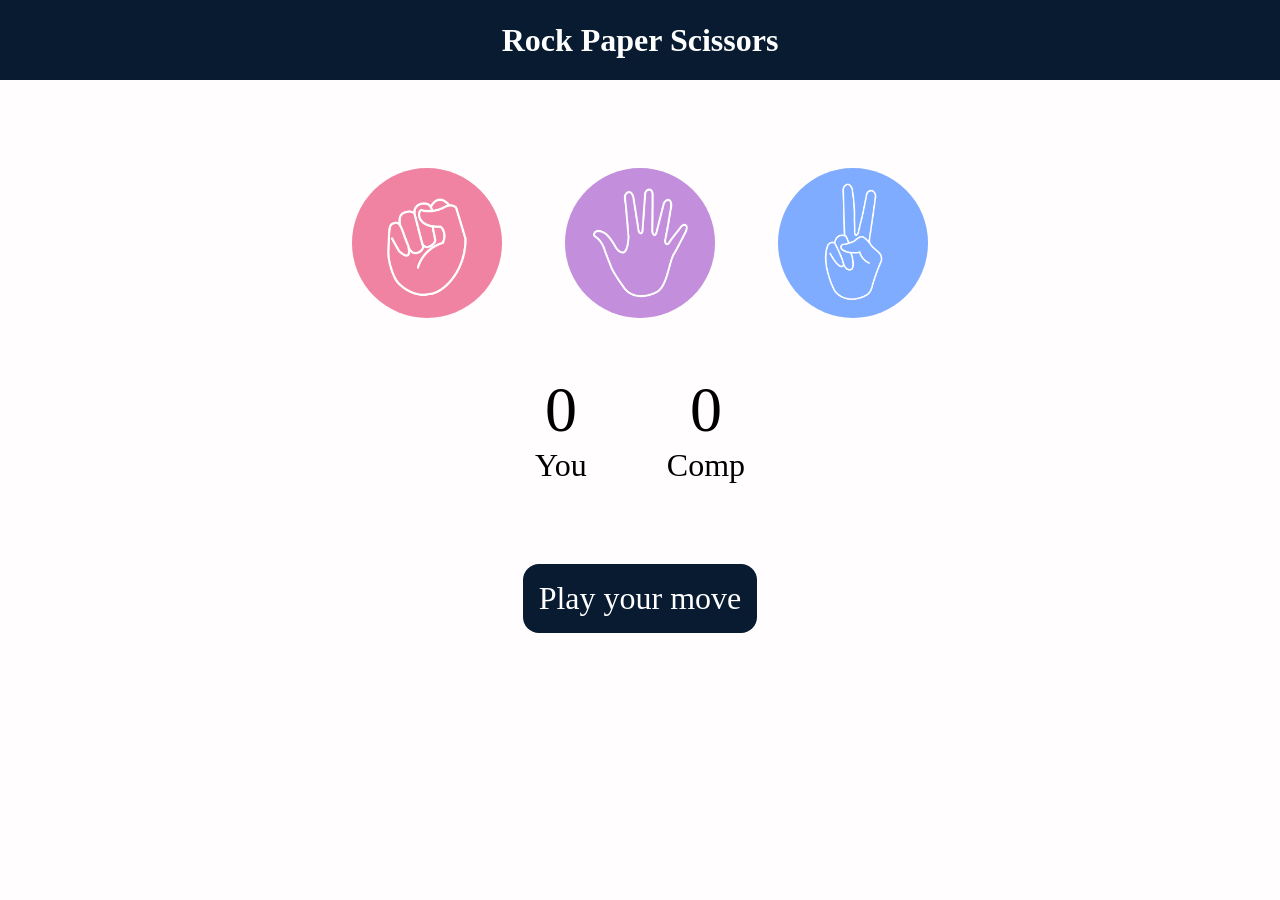
<file: rock paper scisor/index.html>
<!doctype html>
<html lang="en">
  <head>
    <meta charset="UTF-8" />
    <meta name="viewport" content="width=device-width, initial-scale=1.0" />
    <title>Rock Paper Scissors Game</title>
    <link rel="stylesheet" href="style.css" />
  </head>
  <body>
    <h1>Rock Paper Scissors</h1>
    <div class="choices">
      <div class="choice" id="rock">
        <img src="rock.png" />
      </div>
      <div class="choice" id="paper">
        <img src="paper.png" />
      </div>
      <div class="choice" id="scissors">
        <img src="scissors.png" />
      </div>
    </div>

    <div class="score-board">
      <div class="score">
        <p id="user-score">0</p>
        <p>You</p>
      </div>
      <div class="score">
        <p id="comp-score">0</p>
        <p>Comp</p>
      </div>
    </div>

    <div class="msg-container">
      <p id="msg">Play your move</p>
    </div>
    <script src="app.js"></script>
  </body>
</html>
</file>
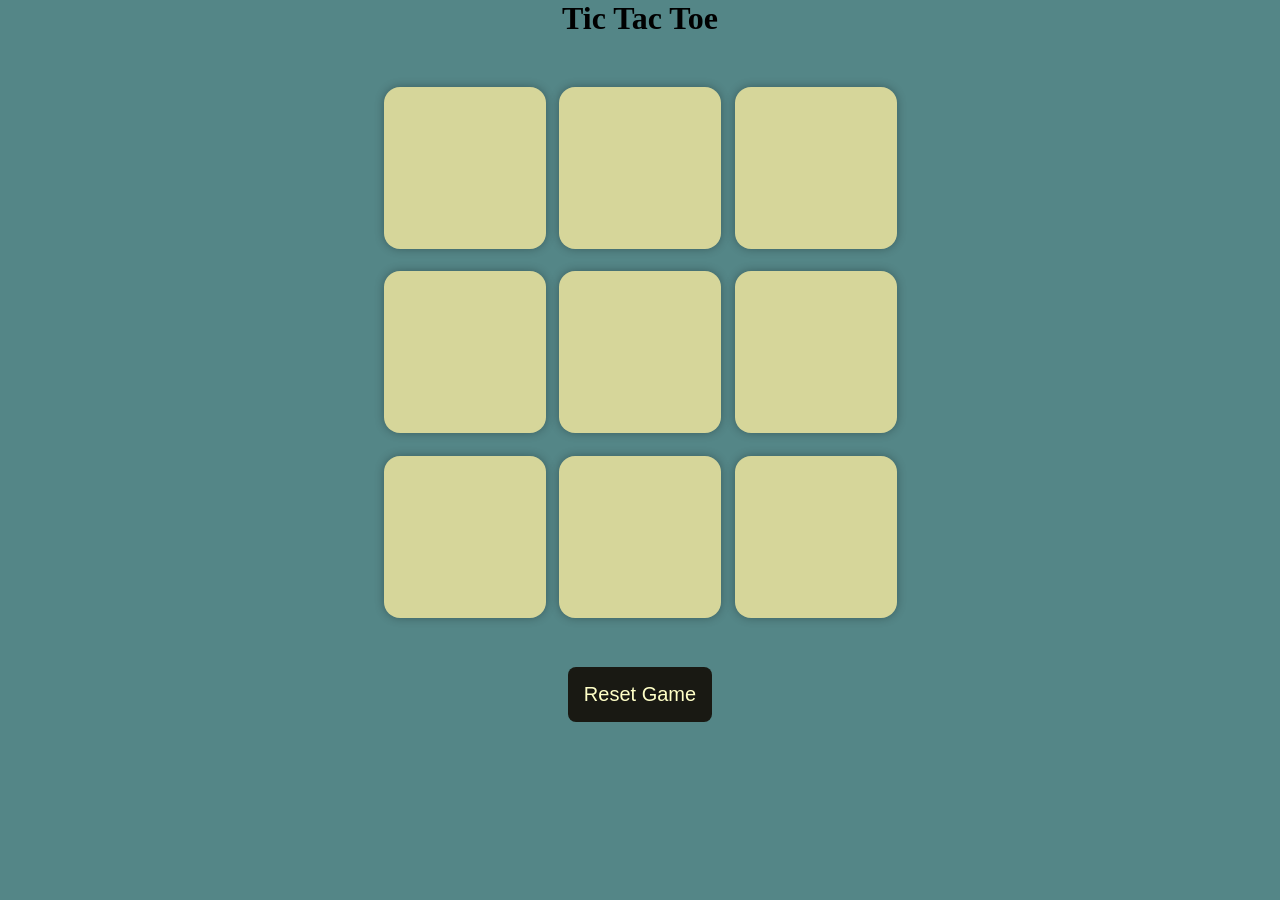
<file: tic tack toe/index.html>
<!DOCTYPE html>
<html lang="en">
<head>
    <meta charset="UTF-8">
    <meta name="viewport" content="width=
    , initial-scale=1.0">
    <title>Tic tack toe game</title>
    <link rel="stylesheet" href="style.css">
</head>
<body>
    <div class="msg-container hide"> 
        <p id="msg">Winner</p>
        <button id="new-btn"> New Game</button>
    </div>
    <main>
        <h1>Tic Tac Toe</h1>
        <div class="container">
            <div class="game">
                <button class="box"></button>
                <button class="box"></button>
                <button class="box"></button>
                <button class="box"></button>
                <button class="box"></button>
                <button class="box"></button>
                <button class="box"></button>
                <button class="box"></button>
                <button class="box"></button>
            </div>
        </div>
        <button id="reset-btn">Reset Game</button>
    </main>
    <script src="script.js"></script>
</body>
</html>
</file>
<file: rock paper scisor/style.css>
* {
  margin: 0;
  padding: 0;
  text-align: center;
}
body {
  background-color: #fffdfd;
  color: rgb(0, 0, 0);
}
h1 {
  background-color: #081b31;
  color: #fff;
  height: 5rem;
  line-height: 5rem;
}
.choice {
  height: 165px;
  width: 165px;
  border-radius: 50%;
  display: flex;
  justify-content: center;
  align-items: center;
}
.choice:hover {
  cursor: pointer;
  background-color: #081b31;
}
img {
  height: 150px;
  width: 150px;
  object-fit: cover;
  border-radius: 50%;
}
.choices {
  display: flex;
  justify-content: center;
  align-items: center;
  gap: 3rem;
  margin-top: 5rem;
}
.score-board {
  display: flex;
  justify-content: center;
  align-items: center;
  font-size: 2rem;
  margin-top: 3rem;
  gap: 5rem;
}
#user-score,
#comp-score {
  font-size: 4rem;
}
.msg-container {
  margin-top: 5rem;
}
#msg {
  background-color: #081b31;
  color: #fff;
  font-size: 2rem;
  display: inline-block;
  padding: 1rem;
  border-radius: 1rem;
}
</file>
<file: tic tack toe/style.css>
*{
    margin:0;
    padding:0;
}
 body{
    background-color: #548687;
    text-align: center;
 }

 .container{
    height: 70vh;
    display: flex;
    justify-content: center;
    align-items: center;
 }
 .game{
    height: 60vmin;
    width: 60vmin;
    display: flex;
    flex-wrap: wrap;
    gap: 1.5vmin;
    justify-content: center;
    align-items: center;

 }
 .box{
    height: 18vmin;
    width: 18vmin;
    border-radius: 1rem;
    border: none;
    box-shadow: 0 0 10px rgba(0, 0, 0, 0.3);
    font-size: 8vmin;
    color: #b0413e;
    background-color: #d6d69a;
}
#reset-btn{
    padding: 1rem;
    font-size: 1.25rem;
    border-radius: 0.5rem;
    border: none;
    background-color: #191913;
    color: #ffffc7;
}
#new-btn{
    padding: 1rem;
    font-size: 1.5rem;
    background-color: #191913;
    color: #fff;
    border-radius: 1rem;
    border: none;
}
#msg{
    color: #ffffc7;
    font-size: 5vmin;
}
.msg-container{
    height: 100vmin;
    display: flex;
    justify-content: center;
    align-items: center;
    flex-direction: column;
    gap: 4rem;
}
 .hide{
    display: none;
 }
</file>
